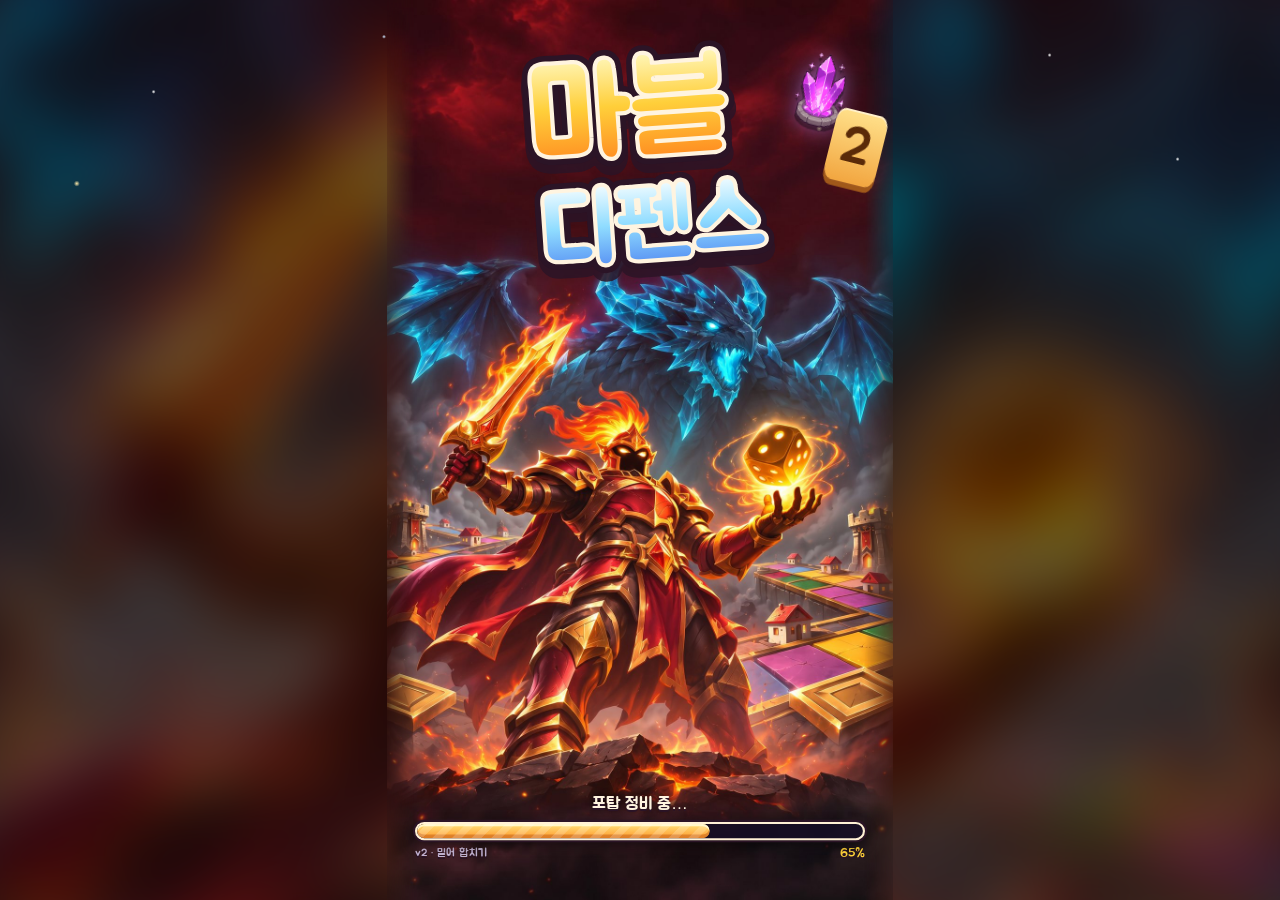
<file: index.html>
<!doctype html><html lang="ko"><head><meta charset="utf-8"><meta name="viewport" content="width=device-width, initial-scale=1"><meta name="robots" content="noindex">
<title>마블 디펜스 2</title><meta http-equiv="refresh" content="0; url=v2/outgame.html"><link rel="manifest" href="v2/manifest.webmanifest">
<style>body{margin:0;background:#1a1236}</style></head><body><script>location.replace('v2/outgame.html' + location.search);</script></body></html>
</file>
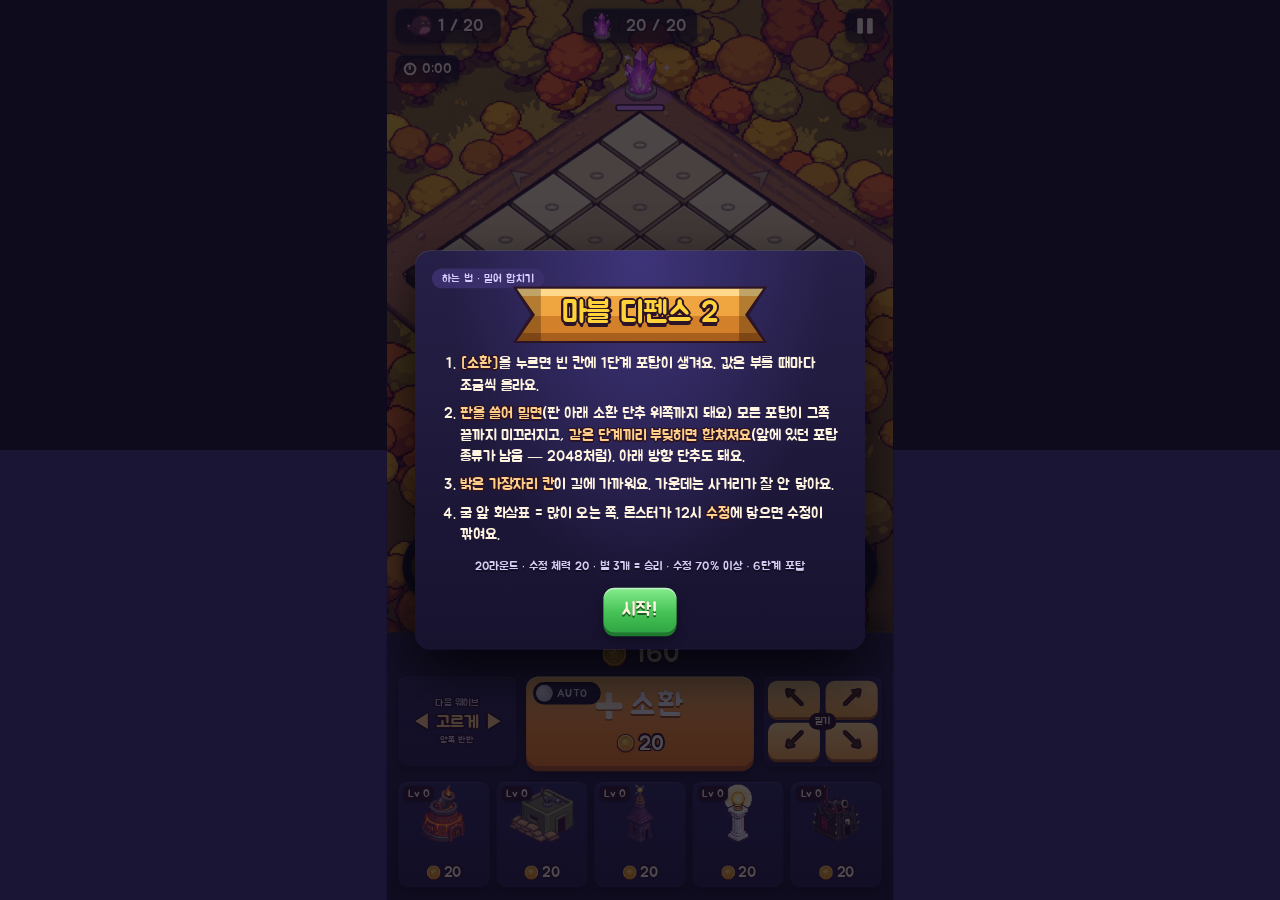
<file: v2/game.html>
<!doctype html>
<!-- 마블 디펜스 2 판(밀어 합치기). v2/outgame.html이 ?embed=1로 iframe에 연다(단독으로도 열림). 본편 js를 그대로 읽고 v2/js 층을 덧씌운다 -->
<html lang="ko">
<head>
<meta charset="utf-8">
<meta name="robots" content="noindex">
<base href="../">
<meta name="viewport" content="width=device-width, initial-scale=1, viewport-fit=cover, user-scalable=no">
<meta name="theme-color" content="#16122b">
<title>마블 디펜스 2</title>
<link rel="stylesheet" href="css/font.css?v=202611170956">
<link rel="stylesheet" href="css/style.css?v=202611170956">
<link rel="stylesheet" href="css/v54.css?v=202611170956">
<link rel="stylesheet" href="css/v56.css?v=202611170956">
<link rel="stylesheet" href="css/v57.css?v=202611170956">
<link rel="stylesheet" href="css/v58.css?v=202611170956">
<link rel="stylesheet" href="css/v59.css?v=202611170956">
<link rel="stylesheet" href="v2/lab.css?v=202611170956">
<link rel="stylesheet" href="v2/game.css?v=202611170956">
</head>
<body>
<div id="wrap">
  <div id="stage">
    <canvas id="world"></canvas>

    <!-- 위 HUD -->
    <div id="topbar">
      <div class="pill" id="roundPill"><span class="die mini"><i></i><i></i><i></i></span><b id="roundTxt">0 / 20</b></div>
      <div class="pill" id="gauge"><img id="gaugeIco" alt=""><div class="bar"><i id="gaugeFill"></i></div><b id="gaugeTxt">0 / 50</b></div>
      <button class="pill sq" id="pauseBtn" aria-label="일시정지"><span class="pz"></span><span class="pz"></span></button>
    </div>
    <div id="subbar">
      <div id="chips"></div>
      <div id="timeGrp"><div class="pill small" id="timerPill"><span class="clock"></span><b id="timerTxt">0:21</b></div></div>
    </div>
    <div id="bossBar" hidden><b id="bossName">보스</b><span id="bossInfo"></span><div class="bar"><i id="bossFill"></i></div></div>
    <div id="warnFx" hidden><div class="vig"></div><div class="dim"></div><div class="info"><b id="warnName">보스</b><span id="warnDesc"></span><small id="warnSub"></small></div><div class="band"><div class="stripes"></div><div class="mid"><b class="wt">WARNING</b><img id="warnImg" alt=""></div><div class="stripes"></div></div></div>
    <div id="missionBox" class="hudbox" hidden><div class="hd">미션 <span id="missionTime"></span></div><div id="missionName"></div><div class="bar"><i id="missionFill"></i></div><div id="missionProg"></div></div>
    <div id="comboBox" class="hudbox" hidden><div class="hd">연속 출동</div><div id="comboN">×0</div><div id="comboPct">+0%</div><div id="stackTxt" hidden></div></div>

    <button id="cmdBtn" class="roundbtn" aria-label="지휘관"><img id="cmdImg" alt=""><div class="cd" id="cmdCd"></div><span class="tag" id="cmdTag">지휘관</span></button>
    <button id="p2Btn" hidden><span class="p2tag">2P</span><span class="dice2"><span class="die" id="p2A"></span><span class="die" id="p2B"></span></span><b id="p2Cost">20</b><i id="p2Gold">금화 0</i></button>
    <button id="truckBtn" class="roundbtn" aria-label="현금 수송차"><img src="assets/img/x_truck.png" alt="" style="width:86px;height:auto;border-radius:0"><div class="cd" id="truckCd"></div><span class="tag">수송차</span></button>

    <!-- 단계업 카드(내 포탑에 멈춤 = 모두의 마블 '내 땅 건설'): 말이 기다린다 -->
    <div id="offerCard" hidden>
      <div class="oc-imgs"><img id="ocFrom" alt=""><span class="arr">▶</span><img id="ocTo" alt=""></div>
      <div class="oc-mid"><div class="oc-k">내 포탑에 멈춤!</div><div class="oc-n" id="ocName">화염 3단계</div><label class="oc-auto"><input type="checkbox" id="ocAuto"> 자동 단계업</label></div>
      <div class="oc-btns"><button id="offerBtn"><span class="up">▲ 단계업</span><span class="cc"><span class="coin"></span><b id="offerCost">0</b></span></button><button id="ocNo">넘기기</button></div>
      <i id="offerBar"></i>
    </div>


    <!-- 아래 조작 패널 -->
    <div id="panel">
      <div id="goldRow"><span class="coin big"></span><b id="goldTxt">0</b></div>
      <div id="mainRow">
        <button id="gdBtn" class="slot"><img id="gdImg" alt=""><b id="gdN">×0</b><span class="lab">황금 주사위</span></button>
        <button id="rollBtn"><div class="dice2"><span class="die" id="dieA"></span><span class="die" id="dieB"></span></div><div class="cost"><span class="coin"></span><b id="rollCost">10</b></div><span id="autoBtn" role="switch" aria-checked="false" aria-label="자동 굴리기"><i class="kn"></i><b>AUTO</b></span></button>
        <div id="pawnSlot" class="slot"><img id="pawnImg" alt=""><span class="lab" id="pawnName">빨간 말</span></div>
      </div>
      <div id="deckRow"></div>
    </div>

    <canvas id="top"></canvas>
    <div id="infoBox" hidden></div>
    <div id="toast" hidden></div>
    <div id="modal" hidden></div>
    <div id="errbox" hidden></div>
    <div id="loading"><div class="ld">불러오는 중…</div></div>
  </div>
</div>
<script src="js/manifest.js?v=202611170956"></script>
<script src="js/data.js?v=202611170956"></script>
<script src="js/geom.js?v=202611170956"></script>
<script src="js/meta.js?v=202611170956"></script>
<script src="v2/js/v2_data.js?v=202611170956"></script>
<script src="js/behave.js?v=202611170956"></script>
<script src="js/coop.js?v=202611170956"></script>
<script src="js/sim.js?v=202611170956"></script>
<!-- 실험실 규칙 층(본편 sim 위) -->
<script src="v2/js/lab_cfg.js?v=202611170956"></script>
<script src="v2/js/lab_core.js?v=202611170956"></script>
<script src="v2/js/lab_geo.js?v=202611170956"></script>
<script src="v2/js/lab_slide.js?v=202611170956"></script>
<script>LAB_CORE(SIM, DATA, GEOM, LAB); LAB_SLIDE(SIM, DATA, GEOM, LAB, LAB_GEO);</script>
<script src="v2/js/lab_botlogic.js?v=202611170956"></script>
<script src="js/audio.js?v=202611170956"></script>
<script src="js/haptic.js?v=202611170956"></script>
<script src="js/net.js?v=202611170956"></script>
<script src="js/render.js?v=202611170956"></script>
<script src="js/render2.js?v=202611170956"></script>
<script src="js/render3.js?v=202611170956"></script>
<script src="js/render4.js?v=202611170956"></script>
<script src="js/render5.js?v=202611170956"></script>
<script src="js/render6.js?v=202611170956"></script>
  <script src="js/render7.js?v=202611170956"></script>
<script src="js/render9.js?v=202611170956"></script>
<script src="js/render10.js?v=202611170956"></script>
<script src="js/render8.js?v=202611170956"></script>
<script src="js/render11.js?v=202611170956"></script>
<script src="js/render12.js?v=202611170956"></script>
<script src="js/render13.js?v=202611170956"></script>
<script src="js/render14.js?v=202611170956"></script>
<script src="js/render15.js?v=202611170956"></script>
<script src="v2/js/lab_render.js?v=202611170956"></script>
<script src="js/ui.js?v=202611170956"></script>
<script src="v2/js/lab_app.js?v=202611170956"></script>
<script src="v2/js/lab_ui.js?v=202611170956"></script>
<script src="js/main.js?v=202611170956"></script>
</body>
</html>
</file>
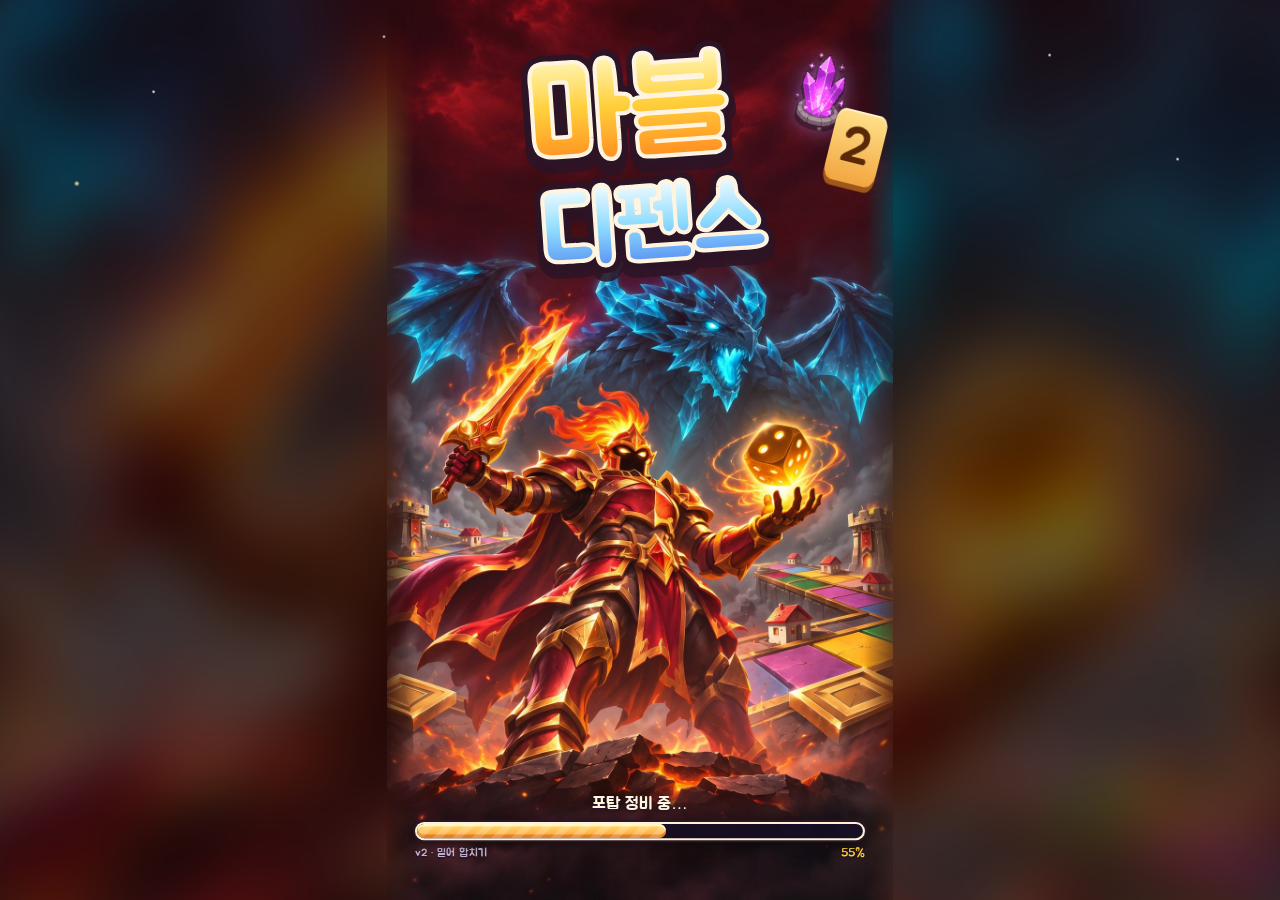
<file: v2/outgame.html>
<!doctype html>
<!-- 마블 디펜스 2(밀어 합치기 판) 아웃게임 — proto/outgame.html(v5.9 시안)을 복사해 주사위 · 말을 걷어 낸 것. 판 = game.html -->
<html lang="ko">
<head>
<meta charset="utf-8">
<meta name="robots" content="noindex">
<meta name="viewport" content="width=device-width, initial-scale=1, maximum-scale=1, user-scalable=no, viewport-fit=cover">
<title>마블 디펜스 2</title>
<meta name="theme-color" content="#1a1236">
<meta name="mobile-web-app-capable" content="yes">
<meta name="apple-mobile-web-app-capable" content="yes">
<meta name="apple-mobile-web-app-title" content="마블 디펜스 2">
<link rel="manifest" href="manifest.webmanifest">
<link rel="icon" href="../proto/img/app/icon-192.png">
<link rel="apple-touch-icon" href="../proto/img/app/icon-180.png">
<link rel="preload" href="../proto/img/load_key.jpg" as="image">
<link rel="stylesheet" href="../css/font.css?v=202611170956">
<link rel="stylesheet" href="outgame.css?v=202611170956">
<link rel="stylesheet" href="outgame52.css?v=202611170956">
<link rel="stylesheet" href="outgame53.css?v=202611170956">
<link rel="stylesheet" href="outgame54.css?v=202611170956">
<link rel="stylesheet" href="outgame55.css?v=202611170956">
<link rel="stylesheet" href="v2.css?v=202611170956">
</head>
<body>
<!-- [v5.3 시안] 레이어(창 전체): #wrap(시안 화면: #bg → #scr → #modal → #toast → #fx) 0 → #game(본편 판 iframe) 90 → #xfer(진입/전환 막) 100 → #boot(첫 로딩) 110 -->
<div id="wrap"><div id="stage"><div id="bg"></div><div id="scr"></div><div id="modal"></div><div id="toast"></div><div id="fx"></div></div></div>
<div id="boot">
  <div class="bkey"></div><div class="btwinkle"></div>
  <div class="bstage" data-fit>
    <div class="blogo">
      <svg viewBox="0 0 660 360" aria-label="마블 디펜스">
        <defs>
          <linearGradient id="lgA" x1="0" y1="0" x2="0" y2="1"><stop offset="0" stop-color="#fff6b8"/><stop offset=".42" stop-color="#ffcf3a"/><stop offset="1" stop-color="#ff7a1a"/></linearGradient>
          <linearGradient id="lgB" x1="0" y1="0" x2="0" y2="1"><stop offset="0" stop-color="#f2fcff"/><stop offset=".45" stop-color="#8fdcff"/><stop offset="1" stop-color="#4a7ef0"/></linearGradient>
          <linearGradient id="lgG" x1="0" y1="0" x2="1" y2="0"><stop offset="0" stop-color="#fff" stop-opacity="0"/><stop offset=".5" stop-color="#fff" stop-opacity=".85"/><stop offset="1" stop-color="#fff" stop-opacity="0"/></linearGradient>
          <clipPath id="lgClip"><text x="318" y="168" font-size="172" text-anchor="middle">마블</text><text x="342" y="318" font-size="132" text-anchor="middle">디펜스</text></clipPath>
        </defs>
        <g class="lw" transform="rotate(-4 330 180)">
          <g class="l1"><text class="sh" x="318" y="180" font-size="172" text-anchor="middle">마블</text><text class="o" x="318" y="168" font-size="172" text-anchor="middle">마블</text><text class="m" x="318" y="168" font-size="172" text-anchor="middle">마블</text><text x="318" y="168" font-size="172" text-anchor="middle" fill="url(#lgA)">마블</text></g>
          <g class="l2"><text class="sh" x="342" y="330" font-size="132" text-anchor="middle">디펜스</text><text class="o" x="342" y="318" font-size="132" text-anchor="middle">디펜스</text><text class="m" x="342" y="318" font-size="132" text-anchor="middle">디펜스</text><text x="342" y="318" font-size="132" text-anchor="middle" fill="url(#lgB)">디펜스</text></g>
          <g clip-path="url(#lgClip)"><rect class="glint" x="-260" y="0" width="200" height="360" fill="url(#lgG)"/></g>
        </g>
      </svg>
      <span class="bdie a"></span><span class="bdie b"></span>
    </div>
    <div class="bfoot">
      <div class="bstat">불러오는 중…</div>
      <div class="bbar"><i></i></div>
      <div class="brow"><span class="bver">v2 · 밀어 합치기</span><span class="bpct">0%</span></div>
    </div>
  </div>
</div>
<script src="../js/data.js?v=202611170956"></script>
<script src="../js/meta.js?v=202611170956"></script>
<script src="../js/geom.js?v=202611170956"></script>
<script src="js/v2_data.js?v=202611170956"></script>
<script src="outgame.js?v=202611170956"></script>
</body>
</html>
</file>
